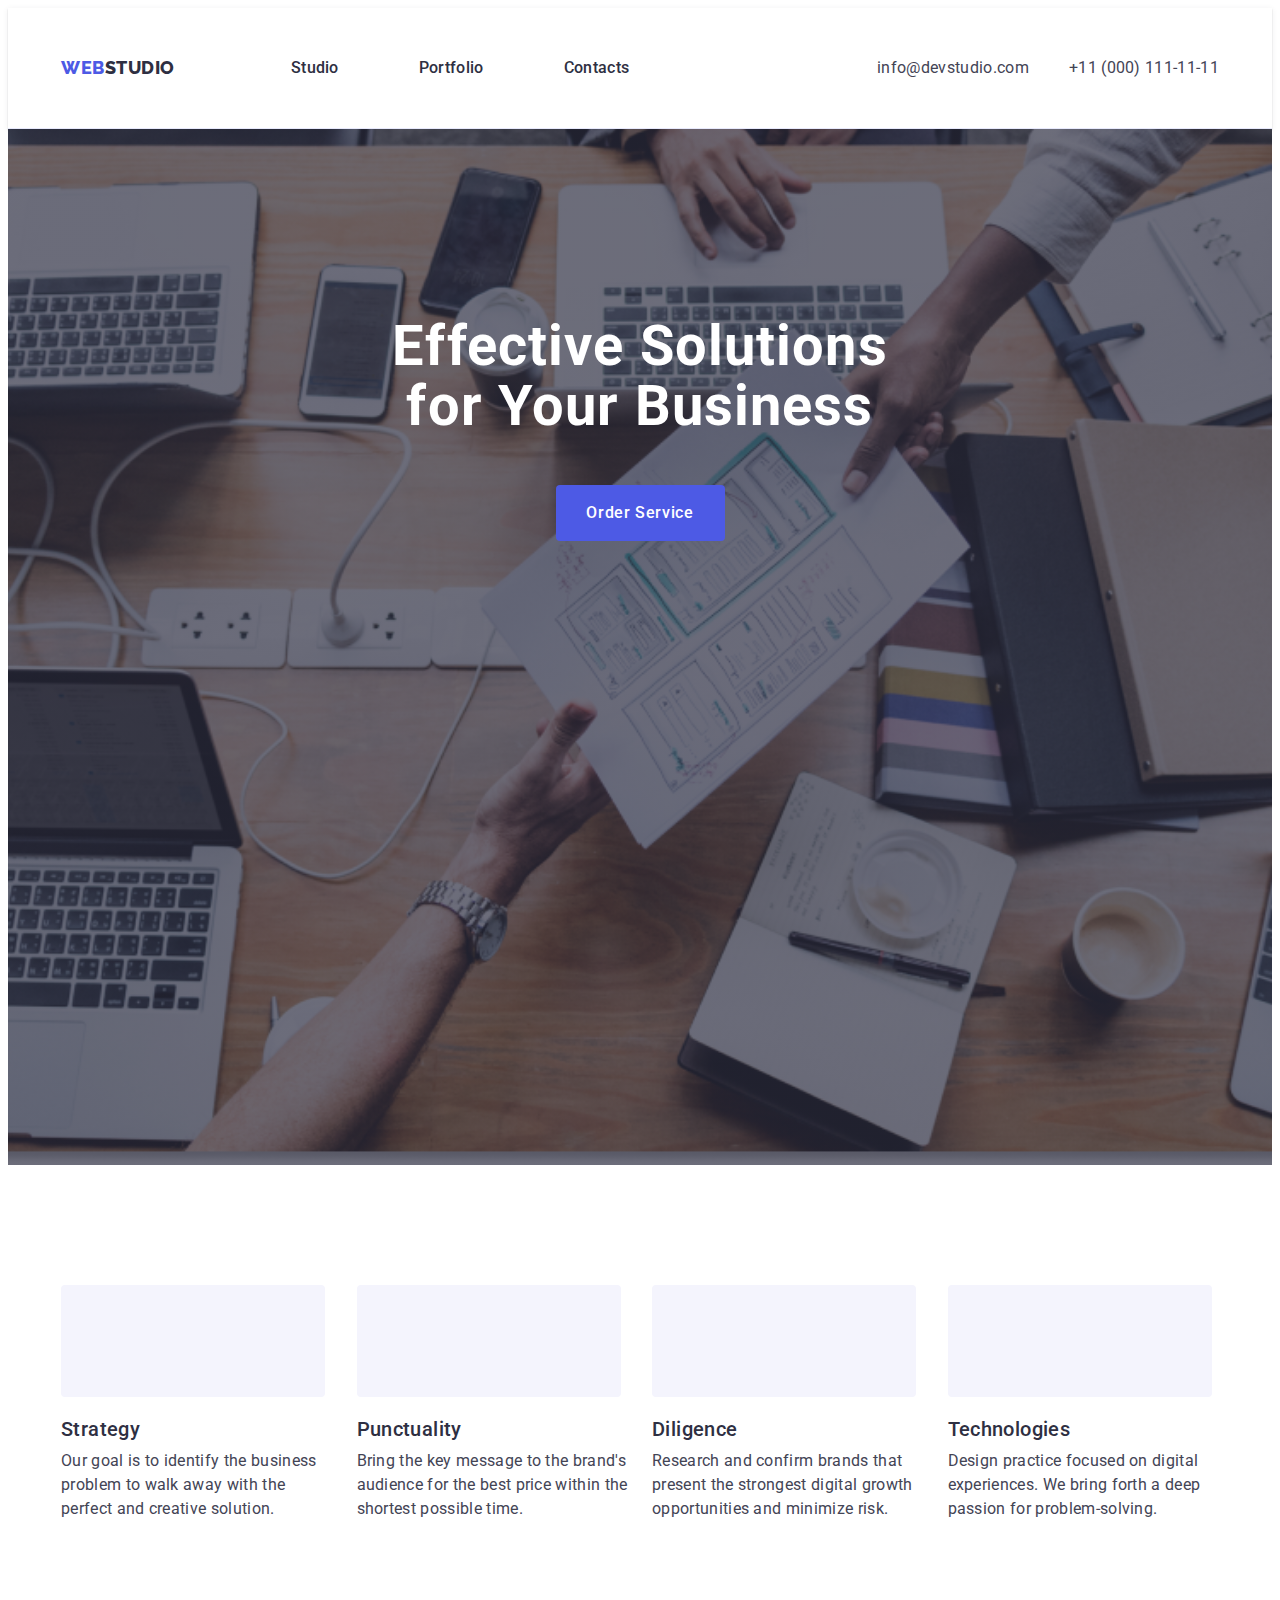
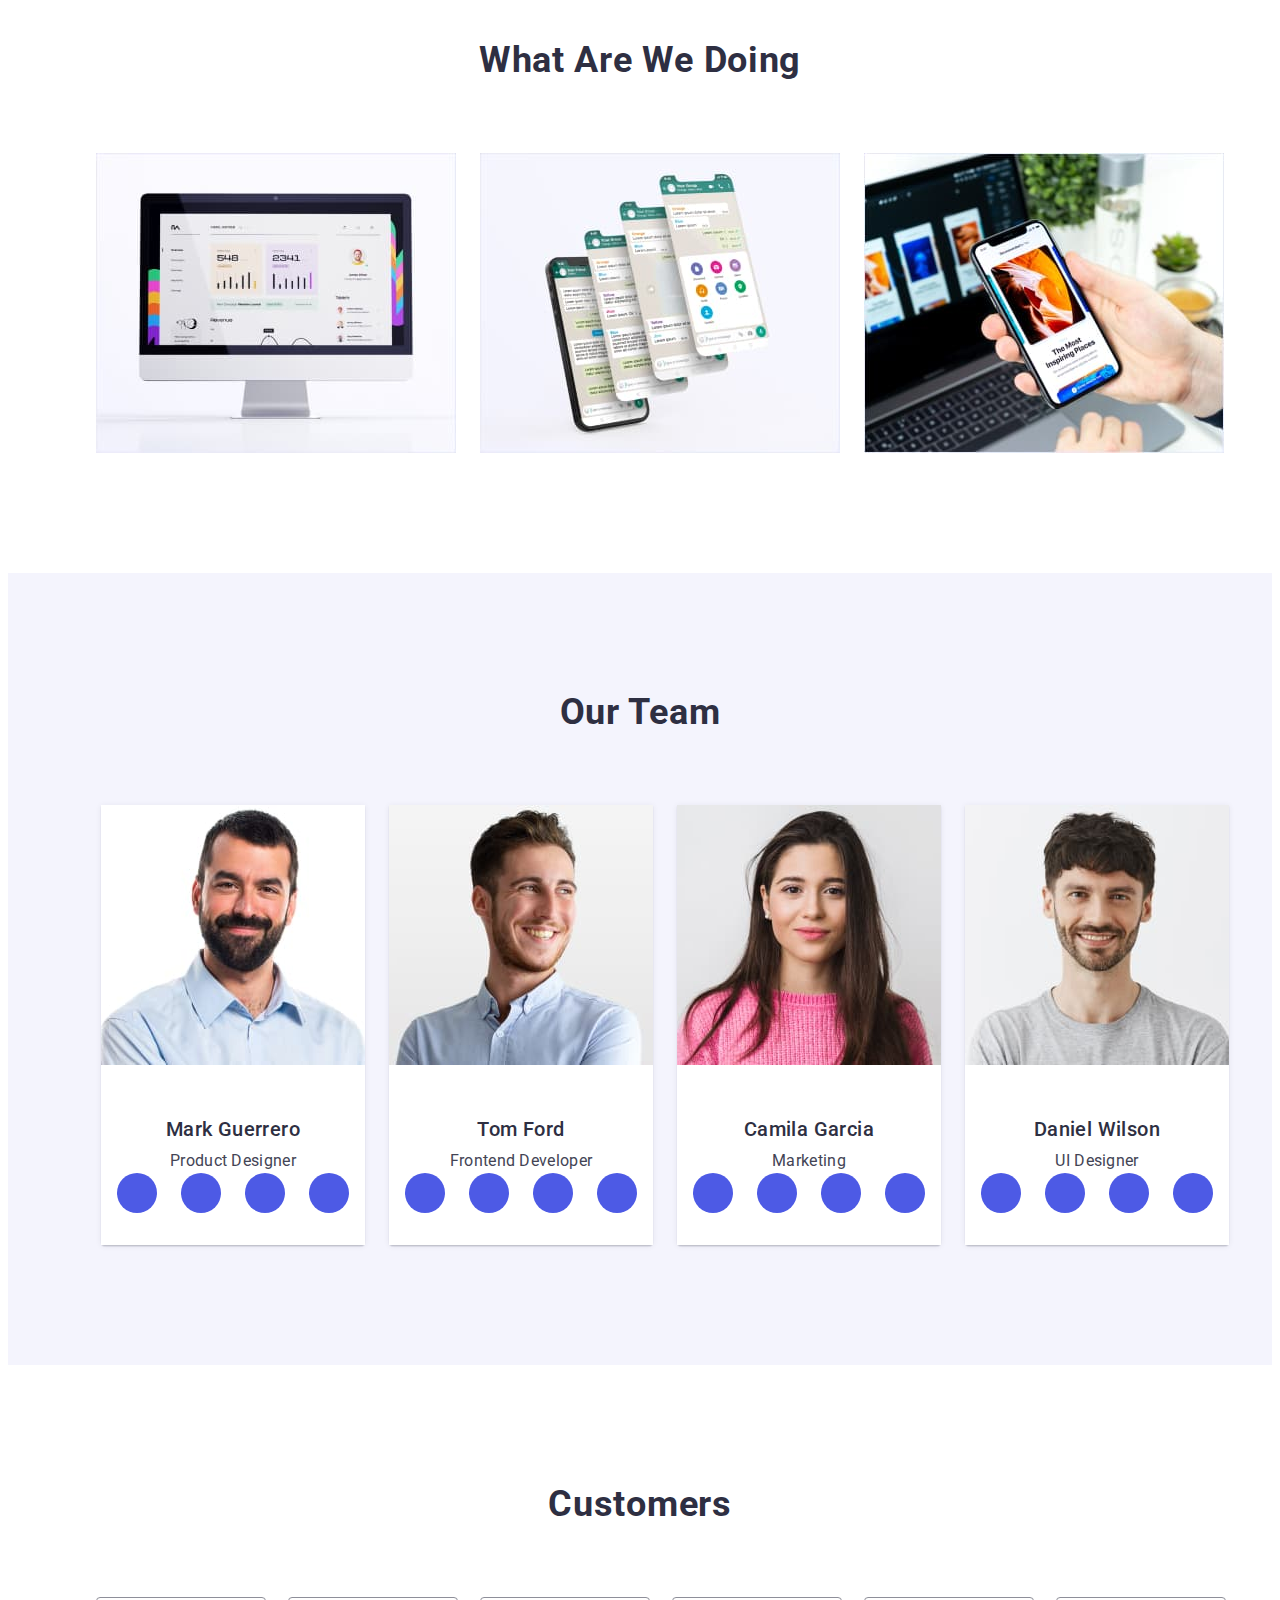
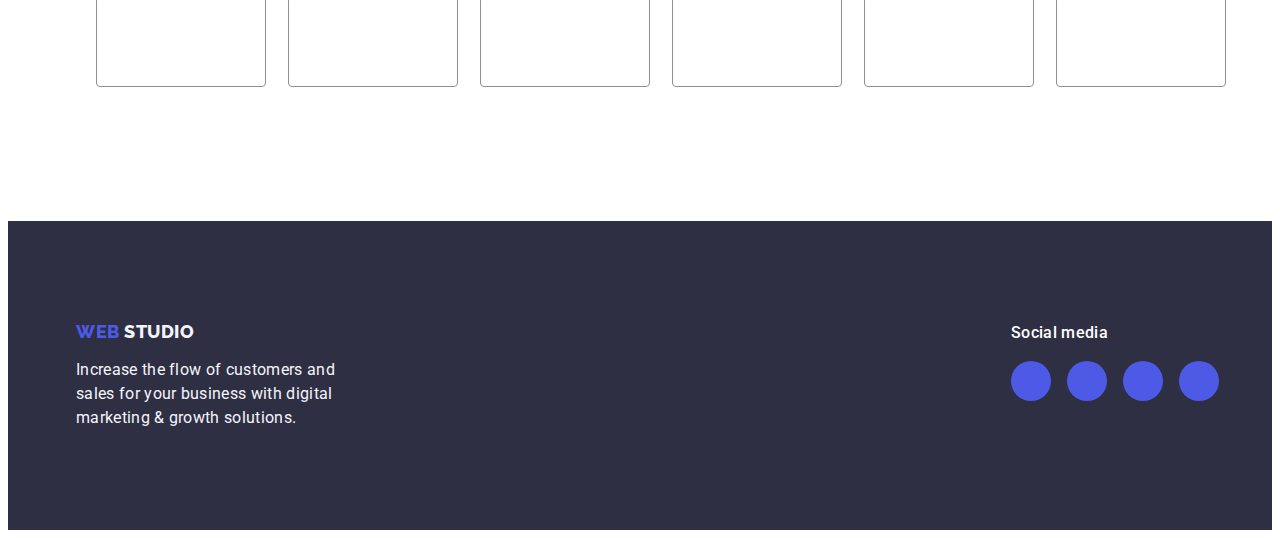
<file: index.html>
<!DOCTYPE html>
<html lang="en">
  <head>
    <meta charset="UTF-8" />
    <meta name="viewport" content="width=, initial-scale=1.0" />

    <link rel="preconnect" href="https://fonts.googleapis.com" />
    <link rel="preconnect" href="https://fonts.gstatic.com" crossorigin />
    <link
      href="https://fonts.googleapis.com/css2?family=Raleway:wght@700&family=Roboto:wght@400;500;700;900&display=swap"
      rel="stylesheet"
    />

    <link
      rel="stylesheet"
      href="https://cdnjs.cloudflare.com/ajax/libs/modern-normalize/2.0.0/modern-normalize.min.css"
      integrity="sha512-4xo8blKMVCiXpTaLzQSLSw3KFOVPWhm/TRtuPVc4WG6kUgjH6J03IBuG7JZPkcWMxJ5huwaBpOpnwYElP/m6wg=="
      crossorigin="anonymous"
      referrerpolicy="no-referrer"
    />
    <link rel="stylesheet" type="text/css" href="./css/styles.css" />

    <title>Studio</title>
  </head>
  <body>
    <!--Header Section-->
    <header class="header-container">
      <div class="header-container-nav container">
        <nav class="header-nav-nav">
          <!--Logo-->
          <a href="./index.html" class="logo-link link"
            >Web<span class="studio-word-link">Studio</span></a
          >
          <!--Links-->

          <ul class="list">
            <li class="ul-list-words">
              <a href="./index.html" class="list-link link">Studio</a>
            </li>
            <li class="ul-list-words">
              <a href="./portfolio.html" class="list-link link">Portfolio</a>
            </li>
            <li class="ul-list-words">
              <a href="" class="list-link link">Contacts</a>
            </li>
          </ul>
        </nav>

        <!--Tel and Email-->
        <address class="address-title">
          <ul class="address-list list">
            <li>
              <a class="address-link link" href="mailto:info@devstudio.com"
                >info@devstudio.com</a
              >
            </li>

            <li>
              <a class="address-link link" href="tel:+110001111111"
                >+11 (000) 111-11-11</a
              >
            </li>
          </ul>
        </address>
      </div>
    </header>
    <!--Main-->
    <main>
      <section class="hero-section-list">
        <div class="div-container container">
          <!--Title-->
          <h1 class="title">Effective Solutions for Your Business</h1>
          <!--Button Order Service-->
          <button class="order-service-button" type="button">
            Order Service
          </button>
        </div>
      </section>

      <!--The 4 values-->

      <section class="four-list">
        <div class="div-container-four container">
          <h2 class="visually-hidden">
            Strategy Punctuality Diligence Technologies
          </h2>
          <ul class="key-words-list list">
            <li class="words-list-item">
              <div class="icons-four">
                <svg width="64" height="64">
                  <use href="./images/icons.svg#icon-antenna-1"></use>
                </svg>
              </div>
              <h3 class="key-words">Strategy</h3>
              <p class="key-words-section">
                Our goal is to identify the business problem to walk away with
                the perfect and creative solution.
              </p>
            </li>

            <li class="words-list-item">
              <div class="icons-four">
                <svg width="64" height="64">
                  <use href="./images/icons.svg#icon-clock-1"></use>
                </svg>
              </div>
              <h3 class="key-words">Punctuality</h3>
              <p class="key-words-section">
                Bring the key message to the brand's audience for the best price
                within the shortest possible time.
              </p>
            </li>
            <li class="words-list-item">
              <div class="icons-four">
                <svg width="64" height="64">
                  <use href="./images/icons.svg#icon-diagram-1"></use>
                </svg>
              </div>
              <h3 class="key-words">Diligence</h3>
              <p class="key-words-section">
                Research and confirm brands that present the strongest digital
                growth opportunities and minimize risk.
              </p>
            </li>
            <li class="words-list-item">
              <div class="icons-four">
                <svg width="64" height="64">
                  <use href="./images/icons.svg#icon-astronaut-1"></use>
                </svg>
              </div>
              <h3 class="key-words">Technologies</h3>
              <p class="key-words-section">
                Design practice focused on digital experiences. We bring forth a
                deep passion for problem-solving.
              </p>
            </li>
          </ul>
        </div>
      </section>

      <!--What are we doing-->
      <section class="activ-list">
        <div class="activ-div-container container">
          <h2 class="activity-section">What are we doing</h2>
          <!--Images-->
          <ul class="images-list list">
            <li class="image-list-item">
              <img
                src="./images/Rectangle-71.jpg"
                alt="Monitor"
                width="360"
                class="images"
              />
            </li>
            <li class="image-list-item">
              <img
                src="./images/img-2.jpg"
                alt="Phones"
                width="360"
                class="images"
              />
            </li>
            <li class="image-list-item">
              <img
                src="./images/img-3.jpg"
                alt="Laptopphoneandhand"
                width="360"
              />
            </li>
          </ul>
        </div>
      </section>
      <!--Our team-->
      <section class="team-section-list">
        <div class="container-our-team container">
          <h2 class="team-title">Our Team</h2>
          <ul class="team-list list">
            <li class="people">
              <img
                src="./images/MarkGuerrero.jpg"
                alt="MarkGuerrero"
                width="264"
                height="260"
                class="images"
              />
              <div class="people-name-job">
                <h3 class="team-members">Mark Guerrero</h3>
                <p class="team-jobs">Product Designer</p>
                <ul class="socials-list-ellipse">
                  <li class="social-people-list">
                    <a class="socials-ellipse" href="./images/Ellipse.png">
                      <svg class="social-people-icons" width="16" height="16">
                        <use href="./images/icons.svg#icon-instagram-2"></use>
                      </svg>
                    </a>
                  </li>

                  <li class="social-people-list">
                    <a class="socials-ellipse" href="./images/Ellipse.png">
                      <svg class="social-people-icons" width="16" height="16">
                        <use href="./images/icons.svg#icon-twitter-1"></use>
                      </svg>
                    </a>
                  </li>
                  <li class="social-people-list">
                    <a class="socials-ellipse" href="./images/Ellipse.png">
                      <svg class="social-people-icons" width="16" height="16">
                        <use href="./images/icons.svg#icon-facebook-1"></use>
                      </svg>
                    </a>
                  </li>
                  <li class="social-people-list">
                    <a class="socials-ellipse" href="./images/Ellipse.png">
                      <svg class="social-people-icons" width="16" height="16">
                        <use href="./images/icons.svg#icon-linkedin-1"></use>
                      </svg>
                    </a>
                  </li>
                </ul>
              </div>
            </li>
            <li class="people">
              <img
                src="./images/tomford.jpg"
                alt="TomFord"
                width="264"
                height="260"
                class="images"
              />
              <div class="people-name-job">
                <h3 class="team-members">Tom Ford</h3>
                <p class="team-jobs">Frontend Developer</p>
                <ul class="socials-list-ellipse">
                  <li class="social-people-list">
                    <a class="socials-ellipse" href="./images/Ellipse.png">
                      <svg class="social-people-icons" width="16" height="16">
                        <use href="./images/icons.svg#icon-instagram-2"></use>
                      </svg>
                    </a>
                  </li>

                  <li class="social-people-list">
                    <a class="socials-ellipse" href="./images/Ellipse.png">
                      <svg class="social-people-icons" width="16" height="16">
                        <use href="./images/icons.svg#icon-twitter-1"></use>
                      </svg>
                    </a>
                  </li>
                  <li class="social-people-list">
                    <a class="socials-ellipse" href="./images/Ellipse.png">
                      <svg class="social-people-icons" width="16" height="16">
                        <use href="./images/icons.svg#icon-facebook-1"></use>
                      </svg>
                    </a>
                  </li>
                  <li class="social-people-list">
                    <a class="socials-ellipse" href="./images/Ellipse.png">
                      <svg class="social-people-icons" width="16" height="16">
                        <use href="./images/icons.svg#icon-linkedin-1"></use>
                      </svg>
                    </a>
                  </li>
                </ul>
              </div>
            </li>
            <li class="people">
              <img
                src="./images/camilagarcia.jpg"
                alt="CamilaGarcia"
                width="264"
                height="260"
                class="images"
              />
              <div class="people-name-job">
                <h3 class="team-members">Camila Garcia</h3>
                <p class="team-jobs">Marketing</p>
                <ul class="socials-list-ellipse">
                  <li class="social-people-list">
                    <a class="socials-ellipse" href="./images/Ellipse.png">
                      <svg class="social-people-icons" width="16" height="16">
                        <use href="./images/icons.svg#icon-instagram-2"></use>
                      </svg>
                    </a>
                  </li>

                  <li class="social-people-list">
                    <a class="socials-ellipse" href="./images/Ellipse.png">
                      <svg class="social-people-icons" width="16" height="16">
                        <use href="./images/icons.svg#icon-twitter-1"></use>
                      </svg>
                    </a>
                  </li>
                  <li class="social-people-list">
                    <a class="socials-ellipse" href="./images/Ellipse.png">
                      <svg class="social-people-icons" width="16" height="16">
                        <use href="./images/icons.svg#icon-facebook-1"></use>
                      </svg>
                    </a>
                  </li>
                  <li class="social-people-list">
                    <a class="socials-ellipse" href="./images/Ellipse.png">
                      <svg class="social-people-icons" width="16" height="16">
                        <use href="./images/icons.svg#icon-linkedin-1"></use>
                      </svg>
                    </a>
                  </li>
                </ul>
              </div>
            </li>
            <li class="people">
              <img
                src="./images/danielwilson.jpg"
                alt="DanielWilson"
                width="264"
                height="260"
                class="images"
              />
              <div class="people-name-job">
                <h3 class="team-members">Daniel Wilson</h3>
                <p class="team-jobs">UI Designer</p>
                <ul class="socials-list-ellipse">
                  <li class="social-people-list">
                    <a class="socials-ellipse" href="./images/Ellipse.png">
                      <svg class="social-people-icons" width="16" height="16">
                        <use href="./images/icons.svg#icon-instagram-2"></use>
                      </svg>
                    </a>
                  </li>

                  <li class="social-people-list">
                    <a class="socials-ellipse" href="./images/Ellipse.png">
                      <svg class="social-people-icons" width="16" height="16">
                        <use href="./images/icons.svg#icon-twitter-1"></use>
                      </svg>
                    </a>
                  </li>
                  <li class="social-people-list">
                    <a class="socials-ellipse" href="./images/Ellipse.png">
                      <svg class="social-people-icons" width="16" height="16">
                        <use href="./images/icons.svg#icon-facebook-1"></use>
                      </svg>
                    </a>
                  </li>
                  <li class="social-people-list">
                    <a class="socials-ellipse" href="./images/Ellipse.png">
                      <svg class="social-people-icons" width="16" height="16">
                        <use href="./images/icons.svg#icon-linkedin-1"></use>
                      </svg>
                    </a>
                  </li>
                </ul>
              </div>
            </li>
          </ul>
        </div>
      </section>

      <!--Customers Section-->

      <section class="customers-section">
        <div class="customer-section-container container">
          <h2 class="customers-word">Customers</h2>

          <ul class="customers-logos-list">
            <li class="customers-logos-item">
              <a class="customers-link" href="./index.html">
                <svg width="104" height="56" class="svg-logo">
                  <use href="./images/icons.svg#icon-Ya-logo"></use>
                </svg>
              </a>
            </li>

            <li class="customers-logos-item">
              <a class="customers-link" href="./index.html">
                <svg width="104" height="56" class="svg-logo">
                  <use href="./images/icons.svg#icon-Tagline"></use>
                </svg>
              </a>
            </li>

            <li class="customers-logos-item">
              <a class="customers-link" href="./index.html">
                <svg width="104" height="56" class="svg-logo">
                  <use href="./images/icons.svg#icon-Company"></use>
                </svg>
              </a>
            </li>

            <li class="customers-logos-item">
              <a class="customers-link" href="./index.html">
                <svg width="104" height="56" class="svg-logo">
                  <use href="./images/icons.svg#icon-Foster"></use>
                </svg>
              </a>
            </li>

            <li class="customers-logos-item">
              <a class="customers-link" href="./index.html">
                <svg width="104" height="56" class="svg-logo">
                  <use href="./images/icons.svg#icon-Brand"></use>
                </svg>
              </a>
            </li>

            <li class="customers-logos-item">
              <a class="customers-link" href="./index.html">
                <svg width="104" height="56" class="svg-logo">
                  <use href="./images/icons.svg#icon-Last-one"></use>
                </svg>
              </a>
            </li>
          </ul>
        </div>
      </section>
    </main>
    <!--Footer-->

    <footer class="footer-section">
      <div class="whole-footer">
        <div class="footer-container container">
          <!--Logo-->
          <a href="./index.html" class="logo-footer-link link"
            >Web <span class="studio-word-footer-link">Studio</span></a
          >
          <!--Last part-->
          <p class="text-footer">
            Increase the flow of customers and sales for your business with
            digital marketing & growth solutions.
          </p>
        </div>

        <div class="socials-whole">
          <p class="social-media-footer">Social media</p>
          <ul class="social-media-footer-list">
            <li class="social-media-footer-icon">
              <a class="footer-icon" href="./images/Ellipse2.png">
                <svg class="social-link-icon" width="24" height="24">
                  <use href="./images/icons.svg#icon-instagram-2"></use>
                </svg>
              </a>
            </li>

            <li class="social-media-footer-icon">
              <a class="footer-icon" href="./images/Ellipse2.png">
                <svg class="social-link-icon" width="24" height="24">
                  <use href="./images/icons.svg#icon-twitter-2"></use>
                </svg>
              </a>
            </li>

            <li class="social-media-footer-icon">
              <a class="footer-icon" href="./images/Ellipse2.png">
                <svg class="social-link-icon" width="24" height="24">
                  <use href="./images/icons.svg#icon-facebook-2"></use>
                </svg>
              </a>
            </li>

            <li class="social-media-footer-icon">
              <a class="footer-icon" href="./images/Ellipse2.png">
                <svg class="social-link-icon" width="24" height="24">
                  <use href="./images/icons.svg#icon-linkedin-2"></use>
                </svg>
              </a>
            </li>
          </ul>
        </div>
      </div>
    </footer>
  </body>
</html>
</file>
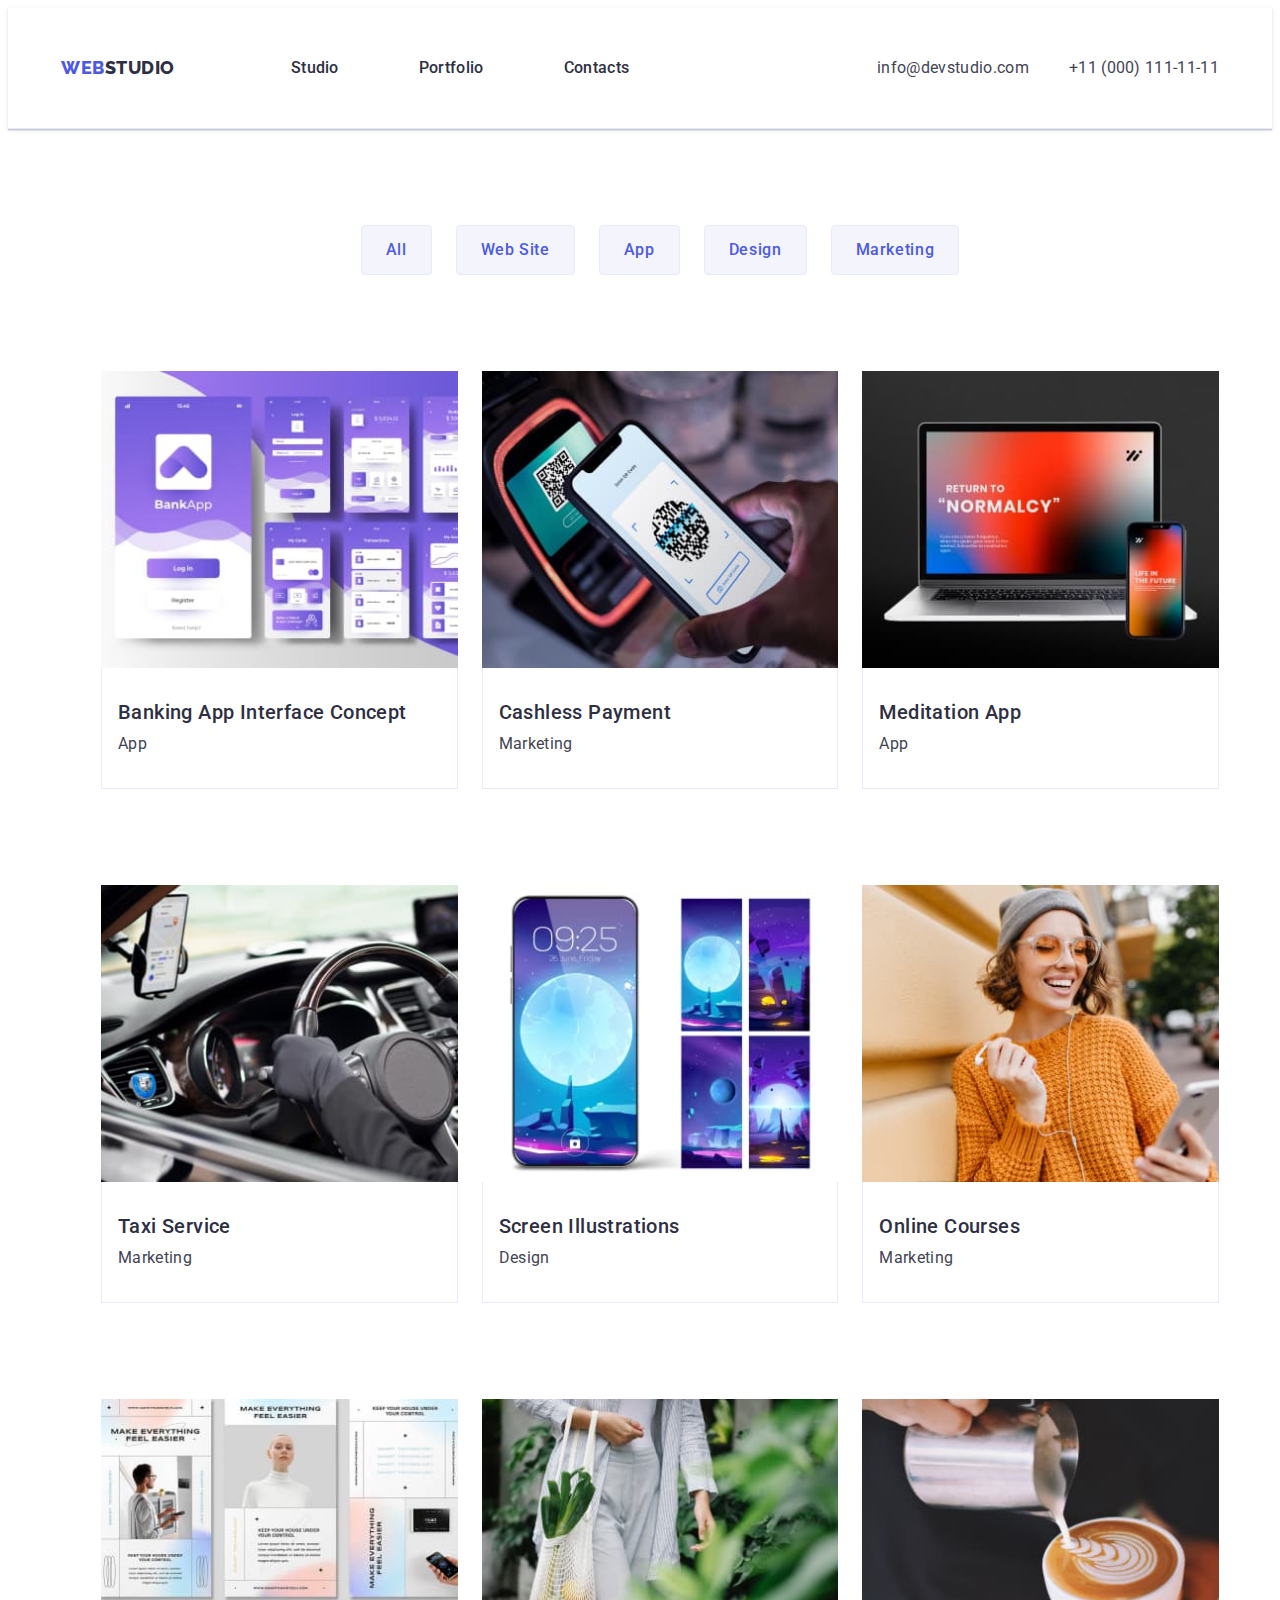
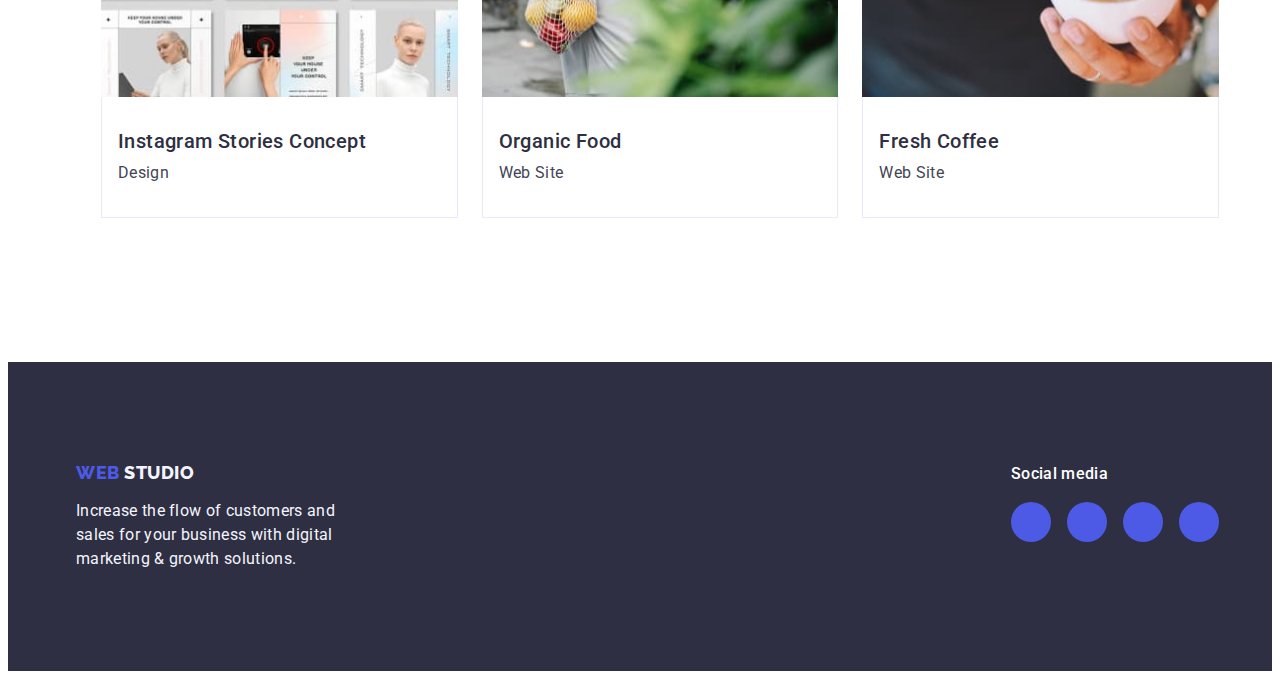
<file: portfolio.html>
<!DOCTYPE html>
<html lang="en">
  <head>
    <meta charset="UTF-8" />
    <meta name="viewport" content="width=device-width, initial-scale=1.0" />

    <link rel="preconnect" href="https://fonts.googleapis.com" />
    <link rel="preconnect" href="https://fonts.gstatic.com" crossorigin />
    <link
      href="https://fonts.googleapis.com/css2?family=Raleway:wght@700&family=Roboto:wght@400;500;700;900&display=swap"
      rel="stylesheet"
    />

    <link
      rel="stylesheet"
      href="https://cdnjs.cloudflare.com/ajax/libs/modern-normalize/2.0.0/modern-normalize.min.css"
      integrity="sha512-4xo8blKMVCiXpTaLzQSLSw3KFOVPWhm/TRtuPVc4WG6kUgjH6J03IBuG7JZPkcWMxJ5huwaBpOpnwYElP/m6wg=="
      crossorigin="anonymous"
      referrerpolicy="no-referrer"
    />
    <link rel="stylesheet" type="text/css" href="./css/styles.css" />

    <title>Portfolio</title>
  </head>
  <body>
    <!-- Header Section -->
    <header class="header-container">
      <div class="header-container-nav container">
        <nav class="header-nav-nav">
          <!--Logo-->
          <a href="./index.html" class="logo-link link"
            >Web<span class="studio-word-link">Studio</span></a
          >
          <!--Links-->

          <ul class="list">
            <li class="ul-list-words">
              <a href="./index.html" class="list-link link">Studio</a>
            </li>
            <li class="ul-list-words">
              <a href="./portfolio.html" class="list-link link">Portfolio</a>
            </li>
            <li class="ul-list-words">
              <a href="" class="list-link link">Contacts</a>
            </li>
          </ul>
        </nav>

        <!--Tel and Email-->
        <address class="address-title">
          <ul class="address-list list">
            <li>
              <a class="address-link link" href="mailto:info@devstudio.com"
                >info@devstudio.com</a
              >
            </li>

            <li>
              <a class="address-link link" href="tel:+110001111111"
                >+11 (000) 111-11-11</a
              >
            </li>
          </ul>
        </address>
      </div>
    </header>
    <!-- Main -->
    <main>
      <!-- Buttons Section -->
      <section class="buttons-section">
        <div class="div-buttons-container container">
          <h1 class="visually-hidden">Information</h1>
          <ul class="list-buttons list">
            <li>
              <button class="nav-button" type="button">All</button>
            </li>
            <li><button class="nav-button" type="button">Web Site</button></li>
            <li><button class="nav-button" type="button">App</button></li>
            <li><button class="nav-button" type="button">Design</button></li>
            <li><button class="nav-button" type="button">Marketing</button></li>
          </ul>
          <!-- Images Section -->
          <ul class="images-list-app list">
            <li class="app-link">
              <a href="./index.html" class="link-href-apps">
                <img
                  class="images-single"
                  src="./images/purple.jpg"
                  alt="purple"
                  width="360"
                />
                <div class="app-name">
                  <h2 class="main-titles">Banking App Interface Concept</h2>
                  <p class="main-paragraph">App</p>
                </div>
              </a>
            </li>
            <li class="app-link">
              <a href="./index.html" class="link-href-apps">
                <img
                  class="images-single"
                  src="./images/phone.jpg"
                  alt="phone"
                  width="360"
                />
                <div class="app-name">
                  <h2 class="main-titles">Cashless Payment</h2>
                  <p class="main-paragraph">Marketing</p>
                </div>
              </a>
            </li>
            <li class="app-link">
              <a href="./index.html" class="link-href-apps">
                <img
                  class="images-single"
                  src="./images/laptop-red.jpg"
                  alt="laptop-red"
                  width="360"
                />
                <div class="app-name">
                  <h2 class="main-titles">Meditation App</h2>
                  <p class="main-paragraph">App</p>
                </div>
              </a>
            </li>
            <li class="app-link">
              <a href="./index.html" class="link-href-apps">
                <img
                  class="images-single"
                  src="./images/car-wheel.jpg"
                  alt="car-wheel"
                  width="360"
                />
                <div class="app-name">
                  <h2 class="main-titles">Taxi Service</h2>
                  <p class="main-paragraph">Marketing</p>
                </div>
              </a>
            </li>
            <li class="app-link">
              <a href="./index.html" class="link-href-apps">
                <img
                  class="images-single"
                  src="./images/purple-moon.jpg"
                  alt="purple-moon"
                  width="360"
                />
                <div class="app-name">
                  <h2 class="main-titles">Screen Illustrations</h2>
                  <p class="main-paragraph">Design</p>
                </div>
              </a>
            </li>
            <li class="app-link">
              <a href="./index.html" class="link-href-apps">
                <img
                  class="images-single"
                  src="./images/girl-orange.jpg"
                  alt="girl-orange"
                  width="360"
                />
                <div class="app-name">
                  <h2 class="main-titles">Online Courses</h2>
                  <p class="main-paragraph">Marketing</p>
                </div>
              </a>
            </li>
            <li class="app-link">
              <a href="./index.html" class="link-href-apps">
                <img
                  class="images-single"
                  src="./images/instagram-posts.jpg"
                  alt="instagram-posts"
                  width="360"
                />
                <div class="app-name">
                  <h2 class="main-titles">Instagram Stories Concept</h2>
                  <p class="main-paragraph">Design</p>
                </div>
              </a>
            </li>
            <li class="app-link">
              <a href="./index.html" class="link-href-apps">
                <img
                  class="images-single"
                  src="./images/organic-food.jpg"
                  alt="organic-food"
                  width="360"
                />
                <div class="app-name">
                  <h2 class="main-titles">Organic Food</h2>
                  <p class="main-paragraph">Web Site</p>
                </div>
              </a>
            </li>
            <li class="app-link">
              <a href="./index.html" class="link-href-apps">
                <img
                  class="images-single"
                  src="./images/fresh-coffee.jpg"
                  alt="fresh-coffee"
                  width="360"
                />
                <div class="app-name">
                  <h2 class="main-titles">Fresh Coffee</h2>
                  <p class="main-paragraph">Web Site</p>
                </div>
              </a>
            </li>
          </ul>
        </div>
      </section>
    </main>
    <!-- Footer -->
    <footer class="footer-section">
      <div class="whole-footer">
        <div class="footer-container container">
          <!--Logo-->
          <a href="./index.html" class="logo-footer-link link"
            >Web <span class="studio-word-footer-link">Studio</span></a
          >
          <!--Last part-->
          <p class="text-footer">
            Increase the flow of customers and sales for your business with
            digital marketing & growth solutions.
          </p>
        </div>

        <div>
          <p class="social-media-footer">Social media</p>
          <ul class="social-media-footer-list">
            <li class="social-media-footer-icon">
              <a class="footer-icon" href="./images/Ellipse2.png">
                <svg class="social-link-icon" width="24" height="24">
                  <use href="./images/icons.svg#icon-instagram-2"></use>
                </svg>
              </a>
            </li>

            <li class="social-media-footer-icon">
              <a class="footer-icon" href="./images/Ellipse2.png">
                <svg class="social-link-icon" width="24" height="24">
                  <use href="./images/icons.svg#icon-twitter-2"></use>
                </svg>
              </a>
            </li>

            <li class="social-media-footer-icon">
              <a class="footer-icon" href="./images/Ellipse2.png">
                <svg class="social-link-icon" width="24" height="24">
                  <use href="./images/icons.svg#icon-facebook-2"></use>
                </svg>
              </a>
            </li>

            <li class="social-media-footer-icon">
              <a class="footer-icon" href="./images/Ellipse2.png">
                <svg class="social-link-icon" width="24" height="24">
                  <use href="./images/icons.svg#icon-linkedin-2"></use>
                </svg>
              </a>
            </li>
          </ul>
        </div>
      </div>
    </footer>
  </body>
</html>
</file>
<file: css/styles.css>
:root {
  --text-font-family: "Roboto", sans-serif;
  --logo-font-family: "Raleway", sans-serif;
  --NAVY-BLUE: #2e2f42;
  --IRIS: #4d5ae5;
  --SLATE: #434455;
  --WHITE: #ffffff;
  --CLOUD: #f4f4fd;
  --CORNFLOWER: #e7e9fc;
  --OCEAN: #404bbf;
}

body {
  font-family: var(--text-font-family);
  color: var(--SLATE);
  background-color: var(--WHITE);
}

img {
  display: block;
}

h2 {
  margin: 0;
}

p {
  margin: 0;
}
.header-container-nav {
  display: flex;
  justify-content: space-between;
  align-items: center;
}

.container {
  width: 1158px;
  margin: 0 auto;
  padding-left: 15px;
  padding-right: 15px;
}

.header-container {
  border-bottom: 1px solid var(--CORNFLOWER);
  box-sizing: border-box;
  box-shadow: 0px 2px 1px rgba(46, 47, 66, 0.08),
    0px 1px 1px rgba(46, 47, 66, 0.16), 0px 1px 6px rgba(46, 47, 66, 0.08);
  margin: 0;
  padding: 0;
}

.header-nav-nav {
  display: flex;
  align-items: center;
}

.logo-link {
  font-family: var(--logo-font-family);
  color: var(--IRIS);
  font-size: 18px;
  font-weight: 800;
  margin-right: 76px;
  line-height: 1.17em;
  letter-spacing: 0.54px;
  text-transform: uppercase;
  text-decoration: none;
}

.studio-word-link {
  color: var(--NAVY-BLUE);
  font-family: Raleway;
  font-size: 18px;
  font-weight: 800;
  line-height: 1.17em;
  letter-spacing: 0.54px;
  text-transform: uppercase;
  text-decoration: none;
  display: inline-block;
}

.list {
  list-style: none;
  margin: 0;
  gap: 40px;
  display: flex;
}

.div-list {
  display: flex;
}

.div-buttons-container {
  width: 1158px;
  margin: 0 auto;
  padding-left: 15px;
  padding-right: 15px;
}

.ul-list-words {
  margin-right: 40px;
  padding: 24px 0;
}

.link-href-apps {
  display: block;
  text-decoration: none;
  padding: 24px 0 24px;
}

.list-link {
  color: var(--NAVY-BLUE);
  font-size: 16px;
  font-weight: 500;
  line-height: 1.5;
  display: inline-block;
  padding: 24px 0;
  letter-spacing: 0.32px;
  text-decoration: none;
}

.list-link:hover,
.list-link:focus {
  color: var(--OCEAN);
}

.address-title {
  font-style: normal;
  color: #757575;
  font-size: 14px;
  font-weight: 500;
  letter-spacing: 0.02em;
}

.div-address {
  display: flex;
  gap: 40px;
}

.address-link {
  color: var(--SLATE);
  font-size: 16px;
  font-weight: 400;
  line-height: 1.5;
  letter-spacing: 0.32px;
  text-decoration: none;
}

.address-list {
  text-decoration: none;
  display: flex;
  list-style: none;
  font-style: normal;
  gap: 40px;
}

.address-link:hover,
.address-link:focus {
  color: var(--OCEAN);
}

.hero-section-list {
  background-image: linear-gradient(
      rgba(46, 47, 66, 0.7),
      rgba(46, 47, 66, 0.7)
    ),
    url(..//images/people-office.jpg);
  background-size: cover;
  background-position: center;
  background-repeat: no-repeat;
  padding: 188px 0;
  flex-shrink: 0;
  max-width: 1440px;
  height: 660px;
  margin: 0 auto;
}

.div-container {
  width: 1158px;
  margin: 0 auto;
  padding-left: 15px;
  padding-right: 15px;
}

.title {
  color: var(--WHITE);
  font-weight: 700;
  font-size: 56px;
  line-height: 1.07em;
  text-align: center;
  letter-spacing: 1.12px;
  margin: 0 auto;
  max-width: 496px;
  padding-bottom: 48px;
}

.order-service-button {
  font-family: "Roboto", sans-serif;
  color: #ffffff;
  background-color: #4d5ae5;
  font-size: 16px;
  font-weight: 500;
  line-height: 1.5em;
  letter-spacing: 0.04em;
  cursor: pointer;
  display: block;
  min-width: 169px;
  height: 56px;
  border-radius: 4px;
  border: none;
  margin: 0 auto;
}

.order-service-button:hover {
  background-color: #404bbf;
}
.order-service-button:focus {
  background-color: #404bbf;
}

.key-words-list {
  display: flex;
  gap: 24px;
  list-style: none;
  justify-content: center;
  padding: 0;
}

.words-list-item {
  flex-basis: calc((100% - 72px) / 4);
}

.four-list {
  list-style: none;
  padding: 120px 0;
}

.visually-hidden {
  position: absolute;
  width: 1px;
  height: 1px;
  margin: -1px;
  border: 0;
  padding: 0;
  white-space: nowrap;
  clip-path: inset(100%);
  clip: rect(0 0 0 0);
  overflow: hidden;
}

.key-words {
  color: var(--NAVY-BLUE);
  font-size: 20px;
  font-weight: 500;
  line-height: 120%;
  margin-bottom: 8px;
  letter-spacing: 0.4px;
}

.key-words-section {
  color: var(--SLATE);
  font-weight: 400;
  font-size: 16px;
  line-height: 1.5;
  letter-spacing: 0.32px;
}

.div-container-four {
  display: flex;
  width: 1158px;
  margin: 0 auto;
  padding-left: 15px;
  padding-right: 15px;
}

.activ-list {
  padding-bottom: 120px;
}

.activ-div-container {
  width: 1158px;
  margin: 0 auto;
  padding-left: 15px;
  padding-right: 15px;
}

.activity-section {
  color: var(--NAVY-BLUE);
  font-size: 36px;
  font-weight: 700;
  line-height: 111.111%;
  letter-spacing: 0.02em;
  text-transform: capitalize;
  margin-bottom: 72px;
  text-align: center;
}

.image-list-item {
  flex-basis: calc((100% - 3 * 16px) / 3);
}

.container-our-team {
  width: 1158px;
  margin: 0 auto;
  padding-left: 15px;
  padding-right: 15px;
}

.people {
  background-color: var(--WHITE);
  width: 264px;
  border-radius: 0px 0px 4px 4px;
  flex-basis: calc((100% - 72px) / 4);
  box-shadow: 0px 1px 6px rgba(46, 47, 66, 0.08),
    0px 1px 1px rgba(46, 47, 66, 0.16), 0px 2px 1px rgba(46, 47, 66, 0.08);
}

.people-name-job {
  background-color: var(--WHITE);
  text-align: center;
  padding: 32px 0;
}

.team-section-list {
  background: var(--CLOUD);
  padding: 120px 0;
}

.team-list {
  background-color: var(--CLOUD);
  gap: 24px;
  display: flex;
}

.team-title {
  color: var(--NAVY-BLUE);
  font-size: 36px;
  font-weight: 700px;
  margin-bottom: 72px;
  line-height: 1.11;
  letter-spacing: 0.72px;
  text-transform: capitalize;
  text-align: center;
}

.team-members {
  color: var(--NAVY-BLUE);
  font-size: 20px;
  font-weight: 500;
  line-height: 1.2;
  letter-spacing: 0.4px;
  margin-bottom: 8px;
}

.team-jobs {
  color: var(--SLATE);
  font-size: 16px;
  line-height: 1.5;
  letter-spacing: 0.32px;
}

.footer-section {
  background-color: var(--NAVY-BLUE);
  padding: 100px 0;
}

.footer-container {
  margin-right: 120px;
}

.socials-whole {
  box-sizing: border-box;
}

.studio-word-footer-link {
  color: var(--CLOUD);
  font-family: var(--logo-font-family);
  font-size: 18px;
  font-weight: 800;
  line-height: 1.17em;
  letter-spacing: 0.54px;
  text-transform: uppercase;
}

.logo-footer-link {
  font-family: var(--logo-font-family);
  color: var(--IRIS);
  font-size: 18px;
  font-weight: 800;
  line-height: 1.17;
  letter-spacing: 0.54px;
  text-transform: uppercase;
  text-decoration: none;
  margin-bottom: 16px;
  display: inline-block;
}

.text-footer {
  color: var(--CLOUD);
  font-weight: 400;
  font-size: 16px;
  line-height: 1.5em;
  letter-spacing: 0.32px;
  max-width: 264px;
}

.list-buttons {
  font-family: var(--text-font-family);
  list-style: none;
  display: flex;
  justify-content: center;
  gap: 24px;
  margin-bottom: 72px;
}

.buttons-section {
  padding-top: 96px;
  padding-bottom: 120px;
}

.nav-button {
  color: var(--IRIS);
  background-color: var(--CLOUD);
  font-family: var(--text-font-family);
  border: 1px solid var(--CORNFLOWER);
  font-size: 16px;
  font-weight: 500;
  line-height: 1.5;
  letter-spacing: 0.04em;
  padding: 12px 24px;
  border-radius: 4px;
  cursor: pointer;
}

.nav-button:hover {
  background-color: #404bbf;
  color: var(--WHITE);
  border: 1px solid transparent;
  box-shadow: 0px 3px 1px rgba(0, 0, 0, 0.1), 0px 2px 1px rgba(0, 0, 0, 0.08),
    0px 2px 2px rgba(0, 0, 0, 0.12);
}

.nav-button:focus {
  background-color: #404bbf;
  color: var(--WHITE);
  border: 1px solid transparent;
  box-shadow: 0px 3px 1px rgba(0, 0, 0, 0.1), 0px 2px 1px rgba(0, 0, 0, 0.08),
    0px 2px 2px rgba(0, 0, 0, 0.12);
}

.images-list {
  list-style: none;
  text-decoration: none;
  justify-content: center;
  display: flex;
  gap: 24px;
  flex-direction: row;
}

.images-list-app {
  display: flex;
  flex-wrap: wrap;
  justify-content: center;
  column-gap: 24px;
  row-gap: 48px;
}
.images {
  display: block;
}
.main-titles {
  color: var(--NAVY-BLUE);
  font-size: 20px;
  font-weight: 500;
  line-height: 1.2;
  letter-spacing: 0.02em;
  margin-bottom: 8px;
}

.main-paragraph {
  color: var(--SLATE);
  font-size: 16px;
  font-weight: 400;
  line-height: 1.5em;
  letter-spacing: 0.02em;
  list-style: none;
  text-decoration: none;
}

.app-name {
  padding: 32px 16px;
  border: 1px solid var(--CORNFLOWER);
  border-top: none;
}

.app-link {
  width: calc((100% - 48px) / 3);
  text-decoration: none;
}

.link-href-apps:hover,
.link-href-apps:focus {
  box-shadow: 0px 1px 6px rgba(46, 47, 66, 0.08),
    0px 1px 1px rgba(46, 47, 66, 0.16), 0px 2px 1px rgba(46, 47, 66, 0.08);
}

.images-single {
  display: block;
  max-width: 100%;
  height: auto;
}

.icons-four {
  display: flex;
  align-items: center;
  justify-content: center;
  width: 264px;
  height: 112px;
  border-radius: 4px;
  background-color: var(--CLOUD);
  margin-bottom: 8px;
}

.socials-ellipse {
  width: 40px;
  height: 40px;
  background-color: #4d5ae5;
  border-radius: 50%;
  display: flex;
  align-items: center;
  justify-content: center;
}

.socials-ellipse:hover,
.socials-ellipse:focus {
  background-color: #404bbf;
}

.socials-list-ellipse {
  display: flex;
  justify-content: center;
  align-items: center;
  gap: 24px;
  list-style: none;
  padding: 0;
}

.social-people-icons {
  fill: #f4f4fd;
}

.social-media-footer {
  color: white;
  font-family: Roboto;
  font-size: 16px;
  font-style: normal;
  margin-bottom: 16px;
  font-weight: 500;
  line-height: 1.5em;
  letter-spacing: 0.32px;
}

.social-media-footer-list {
  text-decoration: none;
  list-style: none;
  display: flex;
  gap: 16px;
  padding-left: 0%;
}

.social-media-footer-icon {
  text-decoration: none;
  width: 40px;
  height: 40px;
}

.footer-icon {
  display: flex;
  align-items: center;
  text-decoration: none;
  background-color: #4d5ae5;
  border-radius: 50%;
  width: 100%;
  height: 100%;
  justify-content: center;
}

.footer-icon:hover,
.footer-icon:focus {
  background-color: #31d0aa;
}

.social-link-icon {
  fill: #f4f4fd;
}

.whole-footer {
  display: flex;
  align-items: baseline;
  width: 1158px;
  margin: 0 auto;
  padding-left: 15px;
  padding-right: 15px;
}

.customer-section-container {
  text-decoration: none;
}

.customers-section {
  padding-top: 120px;
  padding-bottom: 120px;
}

.customers-logos-list {
  justify-content: center;
  text-decoration: none;
  list-style: none;
  text-align: center;
  display: flex;
  gap: 24px;
  height: 88px;
}

.customers-word {
  font-family: "Roboto", sans-serif;
  font-weight: 700;
  font-size: 36px;
  margin-bottom: 72px;
  line-height: 1.11;
  letter-spacing: 0.02em;
  text-transform: capitalize;
  text-align: center;
  color: #2e2f42;
}

.customers-logos-item {
  width: 168px;
  height: 88px;
  flex-basis: calc((100% - 120px) / 6);
}

.customers-link {
  width: 100%;
  height: 100%;
  border: 1px solid #8e8f99;
  border-radius: 4px;
  display: flex;
  align-items: center;
  justify-content: center;
  color: #8e8f99;
  width: 168px;
  height: 88px;
}

.customers-link:hover,
.customers-link:focus {
  border-color: #404bbf;
  color: #404bbf;
}

.svg-logo {
  fill: currentColor;
}
</file>
